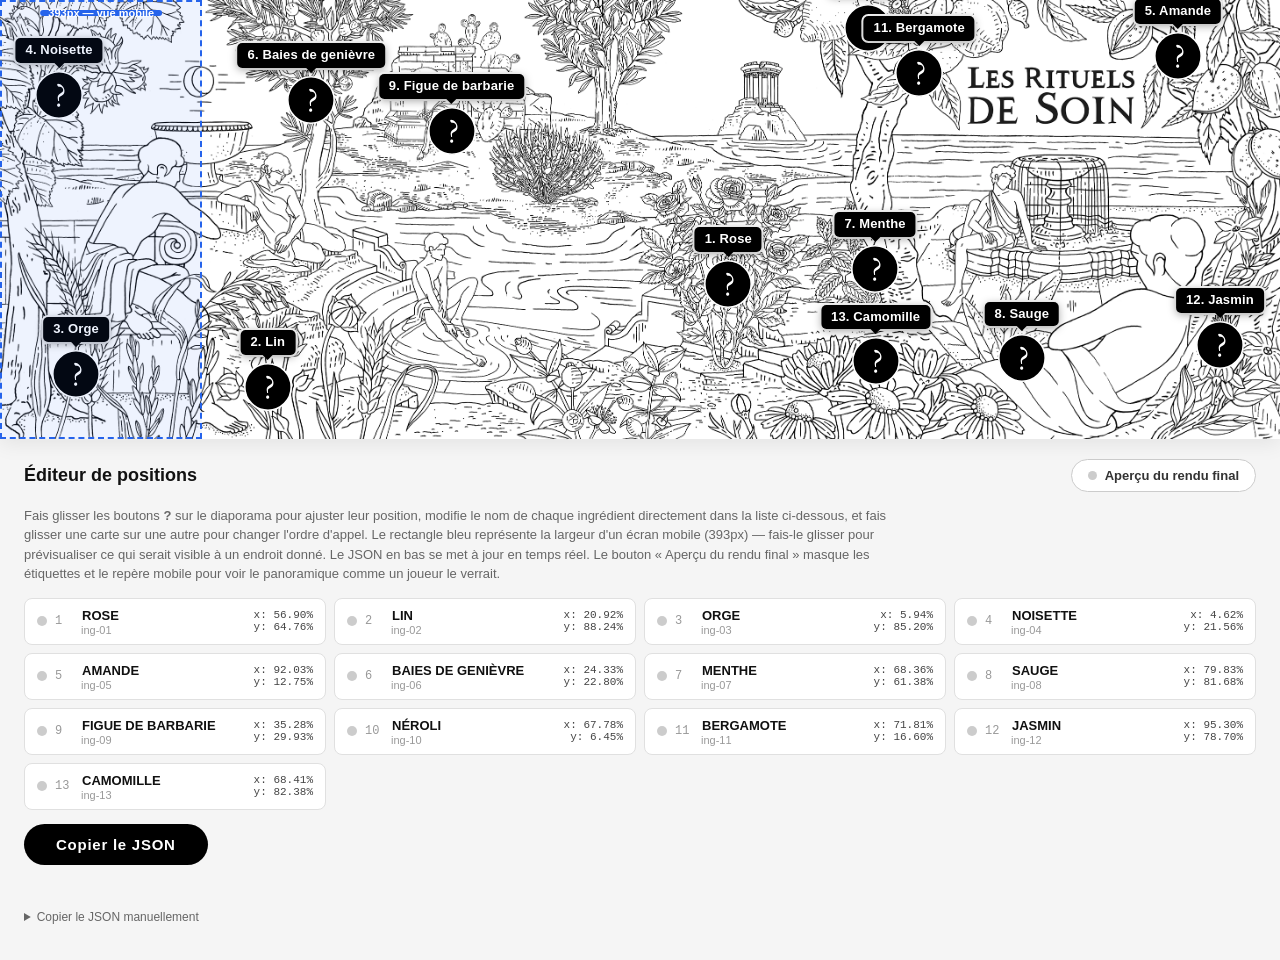
<file: tools/position-editor/index.html>
<!DOCTYPE html>
<html lang="fr">
<head>
  <meta charset="UTF-8">
  <meta name="viewport" content="width=device-width, initial-scale=1.0, maximum-scale=1.0, user-scalable=no">
  <title>Position Editor — LRDS</title>
  <style>
    *, *::before, *::after { box-sizing: border-box; margin: 0; padding: 0; }

    html, body {
      min-height: 100%;
      background: #f5f5f5;
      font-family: -apple-system, BlinkMacSystemFont, 'Segoe UI', sans-serif;
    }

    /* Layout: diaporama pleine largeur en haut, liste en dessous */
    #layout {
      display: flex;
      flex-direction: column;
      min-height: 100dvh;
    }

    /* ─── Diaporama (pleine largeur, image entière visible) ─── */
    #diapo-section {
      flex: 0 0 auto;
      position: relative;
      width: 100%;
      background: #fff;
      box-shadow: 0 4px 20px rgba(0,0,0,0.08);
    }

    #panoramic-track {
      position: relative;
      width: 100%;
      line-height: 0;
    }

    #panoramic-img {
      display: block;
      width: 100%;
      height: auto;
      pointer-events: none;
      user-select: none;
      -webkit-user-drag: none;
    }

    /* Rectangle représentant la largeur d'un écran mobile (393px),
       déplaçable pour prévisualiser ce qu'un téléphone verrait à cet
       endroit du diaporama. */
    #mobile-frame {
      position: absolute;
      top: 0;
      height: 100%;
      background: rgba(37, 99, 235, 0.08);
      border: 2px dashed #2563eb;
      cursor: grab;
      z-index: 15;
    }
    #mobile-frame.dragging { cursor: grabbing; }
    #mobile-frame .mobile-frame-label {
      position: absolute;
      top: 8px;
      left: 50%;
      transform: translateX(-50%);
      background: #2563eb;
      color: #fff;
      font-size: 11px;
      font-weight: 600;
      padding: 3px 8px;
      border-radius: 4px;
      white-space: nowrap;
      pointer-events: none;
    }

    /* Plus buttons */
    .plus-btn {
      position: absolute;
      width: 48px;
      height: 48px;
      transform: translate(-50%, -50%);
      cursor: grab;
      touch-action: none;
      user-select: none;
      z-index: 10;
      border-radius: 50%;
    }
    .plus-btn.dragging { cursor: grabbing; opacity: 0.8; z-index: 20; }
    .plus-btn img { width: 100%; height: 100%; position: absolute; top: 0; left: 0; }
    .plus-btn .btn-circle {
      position: absolute;
      top: 0; left: 0;
      width: 100%; height: 100%;
      object-fit: contain;
    }

    /* Label on each button — au-dessus de tout le reste, contraste fort */
    .plus-btn .btn-label {
      position: absolute;
      bottom: calc(100% + 8px);
      left: 50%;
      transform: translateX(-50%);
      background: #000;
      color: #fff;
      font-size: 13px;
      font-weight: 700;
      letter-spacing: 0.01em;
      line-height: 1.3;
      white-space: nowrap;
      padding: 4px 10px;
      border-radius: 5px;
      box-shadow: 0 2px 8px rgba(0,0,0,0.35), 0 0 0 2px #fff;
      pointer-events: none;
      z-index: 30;
    }
    /* Petite pointe reliant le label au bouton, pour ne pas le confondre
       avec un label voisin dans les zones denses */
    .plus-btn .btn-label::after {
      content: '';
      position: absolute;
      top: 100%;
      left: 50%;
      transform: translateX(-50%);
      border: 5px solid transparent;
      border-top-color: #000;
    }
    .plus-btn:hover, .plus-btn.dragging {
      z-index: 40;
    }
    .plus-btn:hover .btn-label, .plus-btn.dragging .btn-label {
      background: #2563eb;
    }
    .plus-btn:hover .btn-label::after, .plus-btn.dragging .btn-label::after {
      border-top-color: #2563eb;
    }

    /* ─── Panel (liste + export), sous le diaporama ─── */
    #panel {
      flex: 1 1 auto;
      display: flex;
      flex-direction: column;
      padding: 20px 24px 32px;
      gap: 14px;
      max-width: 1400px;
      width: 100%;
      margin: 0 auto;
    }

    #panel-header {
      display: flex;
      align-items: center;
      justify-content: space-between;
      gap: 16px;
      flex-wrap: wrap;
    }
    #panel h1 {
      font-size: 18px;
      font-weight: 700;
      color: #111;
    }
    #panel p.hint {
      font-size: 13px;
      color: #666;
      line-height: 1.5;
      max-width: 900px;
    }

    /* Toggle "Aperçu du rendu final" — masque labels + repère mobile */
    #preview-toggle {
      flex: 0 0 auto;
      display: inline-flex;
      align-items: center;
      gap: 8px;
      background: #fff;
      border: 1.5px solid #ccc;
      border-radius: 24px;
      padding: 8px 16px;
      font-size: 13px;
      font-weight: 600;
      color: #333;
      cursor: pointer;
      white-space: nowrap;
    }
    #preview-toggle:hover { border-color: #999; }
    #preview-toggle .dot {
      width: 9px; height: 9px;
      border-radius: 50%;
      background: #ccc;
      flex-shrink: 0;
    }
    #preview-toggle.active {
      background: #000;
      border-color: #000;
      color: #fff;
    }
    #preview-toggle.active .dot { background: #4ade80; }

    /* Mode aperçu : cache les repères d'édition pour voir le rendu final */
    #layout.preview-mode .btn-label,
    #layout.preview-mode #mobile-frame {
      display: none;
    }
    #layout.preview-mode .plus-btn {
      cursor: default;
    }

    /* Position list — grille pour tout voir sans scroller */
    #positions-list {
      display: grid;
      grid-template-columns: repeat(auto-fill, minmax(280px, 1fr));
      gap: 8px;
    }

    .pos-row {
      display: flex;
      align-items: center;
      gap: 8px;
      background: #fff;
      border: 1.5px solid #e0e0e0;
      border-radius: 8px;
      padding: 8px 12px;
      font-size: 13px;
      cursor: grab;
      user-select: none;
      transition: border-color 0.15s, opacity 0.15s;
    }
    .pos-row { position: relative; }
    .pos-row:hover { border-color: #999; }
    .pos-row.active { border-color: #2563eb; background: #f5f8ff; }
    /* Carte saisie : suit le curseur, au-dessus des autres, sans transition
       (les autres cartes glissent vers leur nouvelle place via FLIP en JS) */
    .pos-row.dragging {
      cursor: grabbing;
      z-index: 50;
      border-color: #2563eb;
      box-shadow: 0 10px 24px rgba(0,0,0,0.22);
      transition: none;
    }
    /* Pendant un glisser : aucune sélection de texte nulle part */
    body.reordering, body.reordering * {
      user-select: none !important;
      -webkit-user-select: none !important;
      cursor: grabbing !important;
    }

    .pos-order {
      font-family: 'SF Mono', 'Fira Mono', monospace;
      font-size: 12px;
      color: #999;
      min-width: 18px;
    }
    .pos-names {
      display: flex;
      flex-direction: column;
      min-width: 0;
      flex: 1;
    }
    .pos-name {
      font-weight: 600;
      color: #111;
      text-transform: uppercase;
      border: 1px solid transparent;
      border-radius: 4px;
      padding: 2px 4px;
      margin: -2px -4px;
      background: transparent;
      font-family: inherit;
      font-size: inherit;
      width: 100%;
      cursor: text;
      user-select: text;
    }
    .pos-name:hover { border-color: #ddd; }
    .pos-name:focus {
      outline: none;
      border-color: #000;
      background: #fff;
    }
    .pos-name.dirty { color: #b8860b; }
    .pos-id {
      font-size: 11px;
      color: #999;
    }
    .pos-coords {
      font-family: 'SF Mono', 'Fira Mono', monospace;
      font-size: 11px;
      color: #444;
      text-align: right;
      white-space: nowrap;
    }
    .pos-dot {
      width: 10px; height: 10px;
      border-radius: 50%;
      background: #ccc;
      flex-shrink: 0;
    }
    .pos-row.active .pos-dot { background: #2563eb; }

    /* Export area */
    #export-area {
      display: flex;
      flex-direction: column;
      gap: 10px;
    }
    #save-btn {
      background: #000;
      color: #fff;
      border: none;
      border-radius: 24px;
      padding: 12px 32px;
      font-size: 15px;
      font-weight: 600;
      cursor: pointer;
      letter-spacing: 0.05em;
      align-self: flex-start;
    }
    #save-btn:active { opacity: 0.7; }
    #save-btn:disabled { background: #999; cursor: default; }
    #save-confirm {
      font-size: 13px;
      min-height: 1.3em;
    }
    #save-confirm.ok  { color: #27ae60; }
    #save-confirm.err { color: #c00; }
    #copy-fallback {
      margin-top: 4px;
      font-size: 12px;
      color: #666;
      cursor: pointer;
    }
    #copy-fallback summary { padding: 4px 0; user-select: none; }
    #json-output {
      width: 100%;
      height: 160px;
      font-family: 'SF Mono', 'Fira Mono', monospace;
      font-size: 11px;
      border: 1.5px solid #ddd;
      border-radius: 8px;
      padding: 10px;
      resize: vertical;
      color: #222;
      background: #fafafa;
      margin-top: 8px;
    }
    #copy-btn {
      margin-top: 6px;
      background: #444;
      color: #fff;
      border: none;
      border-radius: 24px;
      padding: 8px 20px;
      font-size: 13px;
      font-weight: 600;
      cursor: pointer;
    }
    #copy-btn:active { opacity: 0.7; }
    #copy-confirm {
      font-size: 12px;
      color: #27ae60;
      min-height: 1.2em;
      display: block;
      margin-top: 4px;
    }
  </style>
</head>
<body>

<div id="layout">

  <!-- Diaporama pleine largeur -->
  <div id="diapo-section">
    <div id="panoramic-track">
      <img id="panoramic-img" src="" alt="Panoramique" draggable="false">
      <div id="mobile-frame">
        <span class="mobile-frame-label">393px — vue mobile</span>
      </div>
      <!-- Plus buttons injected here -->
    </div>
  </div>

  <!-- Panel sous le diaporama -->
  <div id="panel">
    <div id="panel-header">
      <h1>Éditeur de positions</h1>
      <button id="preview-toggle" type="button"><span class="dot"></span>Aperçu du rendu final</button>
    </div>
    <p class="hint">Fais glisser les boutons <strong>?</strong> sur le diaporama pour ajuster leur position, modifie le nom de chaque ingrédient directement dans la liste ci-dessous, et fais glisser une carte sur une autre pour changer l'ordre d'appel. Le rectangle bleu représente la largeur d'un écran mobile (393px) — fais-le glisser pour prévisualiser ce qui serait visible à un endroit donné. Le JSON en bas se met à jour en temps réel. Le bouton « Aperçu du rendu final » masque les étiquettes et le repère mobile pour voir le panoramique comme un joueur le verrait.</p>

    <div id="positions-list"></div>

    <div id="export-area">
      <button id="save-btn">Valider les positions</button>
      <span id="save-confirm"></span>
      <details id="copy-fallback">
        <summary>Copier le JSON manuellement</summary>
        <textarea id="json-output" readonly></textarea>
        <button id="copy-btn">Copier</button>
        <span id="copy-confirm"></span>
      </details>
    </div>
  </div>

</div>

<script>
const ASSETS = {
  ingredientUnfound: '/assets/ingredient-unfound.svg',
};

// Ratio de l'écran mobile simulé (largeur/hauteur) — même valeur que le
// viewport iPhone utilisé pour l'app réelle.
const MOBILE_RATIO = 393 / 852;

let config = null;
let names = {}; // { id: "Rose" }
let positions = []; // [{id, order, name, x, y}]
let isFrameDragging = false;
let frameDragStartX = 0;
let frameStartLeft = 0;

const track = document.getElementById('panoramic-track');
const img   = document.getElementById('panoramic-img');
const mobileFrame = document.getElementById('mobile-frame');
const positionsList = document.getElementById('positions-list');
const jsonOutput = document.getElementById('json-output');
const layout = document.getElementById('layout');
const previewToggle = document.getElementById('preview-toggle');

// Toggle "Aperçu du rendu final" : masque les étiquettes des boutons et le
// repère mobile pour voir le panoramique tel qu'un joueur le verrait.
previewToggle.addEventListener('click', () => {
  const active = layout.classList.toggle('preview-mode');
  previewToggle.classList.toggle('active', active);
  previewToggle.lastChild.textContent = active ? 'Afficher les repères' : 'Aperçu du rendu final';
});

// Charge les noms d'ingrédients depuis texts/fr.html pour les afficher dans
// la liste — config.json ne contient pas de texte, seulement des id.
async function loadNames() {
  try {
    const html = await fetch('/content/texts/fr.html').then(r => r.text());
    const doc = new DOMParser().parseFromString(html, 'text/html');
    const map = {};
    doc.querySelectorAll('[data-ingredient]').forEach(section => {
      map[section.dataset.ingredient] = section.querySelector('[data-key="title"]')?.textContent.trim() || '';
    });
    return map;
  } catch (e) {
    return {};
  }
}

async function init() {
  config = await fetch('/content/config.json').then(r => r.json());
  names = await loadNames();

  // Load panoramic
  img.src = '/' + (config.panoramic || 'content/slides/panoramic.webp');
  await new Promise(resolve => {
    if (img.complete && img.naturalWidth > 0) resolve();
    else { img.onload = resolve; img.onerror = resolve; }
  });

  // Init positions from config, triées dans l'ordre du jeu
  positions = [...config.ingredients]
    .sort((a, b) => (a.order || 0) - (b.order || 0))
    .map(m => ({
      id: m.id,
      order: m.order || 0,
      name: names[m.id] || '',
      x: m.position.x,
      y: m.position.y,
    }));

  renderButtons();
  renderList();
  updateJSON();
  setupMobileFrame();
  window.addEventListener('resize', syncMobileFrameWidth);
}

/* ─── Buttons ─── */
function renderButtons() {
  document.querySelectorAll('.plus-btn').forEach(b => b.remove());

  positions.forEach(pos => {
    const btn = document.createElement('div');
    btn.className = 'plus-btn';
    btn.dataset.id = pos.id;
    btn.style.left = pos.x + '%';
    btn.style.top  = pos.y + '%';

    const circle = document.createElement('img');
    circle.className = 'btn-circle';
    circle.src = ASSETS.ingredientUnfound;

    const label = document.createElement('span');
    label.className = 'btn-label';
    label.textContent = `${pos.order}. ${pos.name || pos.id}`;

    btn.appendChild(circle);
    btn.appendChild(label);

    setupBtnDrag(btn, pos);
    track.appendChild(btn);
  });
}

function setupBtnDrag(btn, pos) {
  let startClientX, startClientY, startX, startY;

  function onStart(e) {
    e.stopPropagation();
    e.preventDefault();
    btn.classList.add('dragging');
    const client = e.touches ? e.touches[0] : e;
    startClientX = client.clientX;
    startClientY = client.clientY;
    startX = pos.x;
    startY = pos.y;

    window.addEventListener('mousemove', onMove);
    window.addEventListener('touchmove', onMove, { passive: false });
    window.addEventListener('mouseup', onEnd);
    window.addEventListener('touchend', onEnd);
  }

  function onMove(e) {
    if (e.cancelable) e.preventDefault();
    const client = e.touches ? e.touches[0] : e;

    const dx = client.clientX - startClientX;
    const dy = client.clientY - startClientY;

    const newX = Math.max(0, Math.min(100, startX + (dx / track.offsetWidth) * 100));
    const newY = Math.max(0, Math.min(100, startY + (dy / track.offsetHeight) * 100));

    pos.x = +newX.toFixed(2);
    pos.y = +newY.toFixed(2);

    btn.style.left = pos.x + '%';
    btn.style.top  = pos.y + '%';

    updateList();
    updateJSON();
  }

  function onEnd() {
    btn.classList.remove('dragging');
    window.removeEventListener('mousemove', onMove);
    window.removeEventListener('touchmove', onMove);
    window.removeEventListener('mouseup', onEnd);
    window.removeEventListener('touchend', onEnd);
  }

  btn.addEventListener('mousedown', onStart);
  btn.addEventListener('touchstart', onStart, { passive: false });
}

/* ─── Rectangle "vue mobile" ─── */
function syncMobileFrameWidth() {
  const w = track.offsetHeight * MOBILE_RATIO;
  mobileFrame.style.width = w + 'px';
  const maxLeft = track.offsetWidth - w;
  const currentLeft = parseFloat(mobileFrame.style.left) || 0;
  mobileFrame.style.left = Math.max(0, Math.min(maxLeft, currentLeft)) + 'px';
}

function setMobileFrameLeft(left) {
  const maxLeft = track.offsetWidth - mobileFrame.offsetWidth;
  mobileFrame.style.left = Math.max(0, Math.min(maxLeft, left)) + 'px';
}

function centerMobileFrameOn(xPercent) {
  const targetLeft = (xPercent / 100) * track.offsetWidth - mobileFrame.offsetWidth / 2;
  setMobileFrameLeft(targetLeft);
}

function setupMobileFrame() {
  syncMobileFrameWidth();
  setMobileFrameLeft(0);

  function onStart(e) {
    e.preventDefault();
    isFrameDragging = true;
    mobileFrame.classList.add('dragging');
    const client = e.touches ? e.touches[0] : e;
    frameDragStartX = client.clientX;
    frameStartLeft = parseFloat(mobileFrame.style.left) || 0;
  }
  function onMove(e) {
    if (!isFrameDragging) return;
    if (e.cancelable) e.preventDefault();
    const client = e.touches ? e.touches[0] : e;
    setMobileFrameLeft(frameStartLeft + (client.clientX - frameDragStartX));
  }
  function onEnd() {
    isFrameDragging = false;
    mobileFrame.classList.remove('dragging');
  }

  mobileFrame.addEventListener('mousedown', onStart);
  mobileFrame.addEventListener('touchstart', onStart, { passive: false });
  window.addEventListener('mousemove', onMove);
  window.addEventListener('touchmove', onMove, { passive: false });
  window.addEventListener('mouseup', onEnd);
  window.addEventListener('touchend', onEnd);
}

/* ─── List & JSON ─── */
let namesDirty = false;

function renderList() {
  positionsList.innerHTML = '';
  positions.forEach(pos => {
    const row = document.createElement('div');
    row.className = 'pos-row';
    row.dataset.id = pos.id;
    row.title = "Glisser cette carte sur une autre pour changer l'ordre d'appel";
    row.innerHTML = `
      <span class="pos-dot"></span>
      <span class="pos-order">${pos.order}</span>
      <span class="pos-names">
        <input class="pos-name" type="text" value="${(pos.name || '').replace(/"/g, '&quot;')}" placeholder="(sans nom)">
        <span class="pos-id">${pos.id}</span>
      </span>
      <span class="pos-coords">x: ${pos.x.toFixed(2)}%<br>y: ${pos.y.toFixed(2)}%</span>
    `;
    row.addEventListener('click', e => { if (row._justDragged) return; if (e.target.tagName !== 'INPUT') centerMobileFrameOn(pos.x); });

    const nameInput = row.querySelector('.pos-name');
    nameInput.addEventListener('click', e => e.stopPropagation());
    nameInput.addEventListener('input', () => {
      pos.name = nameInput.value;
      namesDirty = true;
      nameInput.classList.add('dirty');
      const label = track.querySelector(`.plus-btn[data-id="${pos.id}"] .btn-label`);
      if (label) label.textContent = `${pos.order}. ${pos.name || pos.id}`;
      updateJSON();
    });

    setupRowReorderDrag(row, pos);

    positionsList.appendChild(row);
  });
}

// Glisser une carte : elle suit le curseur et les autres cartes glissent
// (animation FLIP) pour lui laisser la place. L'ordre est mis à jour en
// direct (numéros), puis enregistré dans `positions` au relâchement.
function setupRowReorderDrag(row, pos) {
  let startX, startY, moved = false, active = false;
  const THRESHOLD = 4;

  const rows = () => [...positionsList.querySelectorAll('.pos-row')];

  // Place réelle dans la grille (offset*), indépendante des transforms et
  // des animations en cours — évite les aller-retours quand une carte
  // en train de glisser passe sous le curseur.
  const slot = r => ({ left: r.offsetLeft, top: r.offsetTop, right: r.offsetLeft + r.offsetWidth, bottom: r.offsetTop + r.offsetHeight });
  function pointerInList(c) {
    const op = row.offsetParent, o = op.getBoundingClientRect();
    return { x: c.clientX - o.left - op.clientLeft + op.scrollLeft, y: c.clientY - o.top - op.clientTop + op.scrollTop };
  }

  function onStart(e) {
    // Laisse l'édition du nom fonctionner normalement (focus, sélection)
    if (e.target.closest('.pos-name')) return;
    if (e.type === 'mousedown') {
      if (e.button !== 0) return;
      e.preventDefault(); // pas de sélection de texte au drag
    }
    const c = e.touches ? e.touches[0] : e;
    startX = c.clientX; startY = c.clientY;
    moved = false; active = true;
    window.addEventListener('mousemove', onMove);
    window.addEventListener('touchmove', onMove, { passive: false });
    window.addEventListener('mouseup', onEnd);
    window.addEventListener('touchend', onEnd);
  }

  function follow(c) {
    row.style.transform = `translate(${c.clientX - startX - (row.offsetLeft - row._baseLeft)}px, ${c.clientY - startY - (row.offsetTop - row._baseTop)}px)`;
  }

  function onMove(e) {
    if (!active) return;
    const c = e.touches ? e.touches[0] : e;
    if (!moved) {
      if (Math.hypot(c.clientX - startX, c.clientY - startY) < THRESHOLD) return;
      moved = true;
      row._baseLeft = row.offsetLeft; row._baseTop = row.offsetTop;
      row.classList.add('dragging');
      document.body.classList.add('reordering');
      window.getSelection()?.removeAllRanges();
    }
    if (e.cancelable) e.preventDefault();
    follow(c);

    // Carte survolée (hors carte saisie) ?
    const others = rows().filter(r => r !== row);
    const p = pointerInList(c);
    const target = others.find(r => {
      const b = slot(r);
      return p.x >= b.left && p.x <= b.right && p.y >= b.top && p.y <= b.bottom;
    });
    if (!target) return;

    const all = rows();
    const goingForward = all.indexOf(row) < all.indexOf(target);

    // FLIP : positions avant
    const first = new Map(others.map(r => [r, r.getBoundingClientRect()]));
    positionsList.insertBefore(row, goingForward ? target.nextSibling : target);
    renumber();
    follow(c); // la carte saisie reste sous le curseur malgré son nouvel emplacement

    others.forEach(r => {
      const last = r.getBoundingClientRect();
      const f = first.get(r);
      const dx = f.left - last.left, dy = f.top - last.top;
      if (!dx && !dy) return;
      r.style.transition = 'none';
      r.style.transform = `translate(${dx}px, ${dy}px)`;
      r.getBoundingClientRect(); // force reflow
      r.style.transition = 'transform 0.22s ease';
      r.style.transform = '';
    });
  }

  function renumber() {
    rows().forEach((r, i) => { r.querySelector('.pos-order').textContent = i + 1; });
  }

  function onEnd() {
    window.removeEventListener('mousemove', onMove);
    window.removeEventListener('touchmove', onMove);
    window.removeEventListener('mouseup', onEnd);
    window.removeEventListener('touchend', onEnd);
    active = false;
    if (!moved) return;

    document.body.classList.remove('reordering');
    // La carte glisse jusqu'à sa place, puis on enregistre le nouvel ordre
    row.classList.remove('dragging');
    row.style.transition = 'transform 0.18s ease';
    row.style.transform = '';
    setTimeout(() => { row.style.transition = ''; }, 200);

    const ids = rows().map(r => r.dataset.id);
    const changed = ids.some((id, i) => positions[i].id !== id);
    if (changed) {
      positions.sort((p, q) => ids.indexOf(p.id) - ids.indexOf(q.id));
      positions.forEach((p, i) => { p.order = i + 1; });
      renderButtons();
      updateJSON();
    }
    // Évite que le clic de relâchement recentre le cadre mobile
    row._justDragged = true;
    setTimeout(() => { row._justDragged = false; }, 0);
  }

  row.addEventListener('mousedown', onStart);
  row.addEventListener('touchstart', onStart, { passive: true });
}

function updateList() {
  positions.forEach(pos => {
    const row = positionsList.querySelector(`[data-id="${pos.id}"]`);
    if (row) {
      row.querySelector('.pos-coords').innerHTML =
        `x: ${pos.x.toFixed(2)}%<br>y: ${pos.y.toFixed(2)}%`;
    }
  });
}

function updateJSON() {
  const out = positions.map(p =>
    `  { "id": "${p.id}", "order": ${p.order}, "name": "${(p.name || '').replace(/"/g, '\\"')}", "position": { "x": ${p.x.toFixed(2)}, "y": ${p.y.toFixed(2)} } }`
  ).join(',\n');
  jsonOutput.value = `[\n${out}\n]`;
}

// ─── Valider (local) / Copier (Vercel) ───
const saveBtn     = document.getElementById('save-btn');
const saveConfirm = document.getElementById('save-confirm');
const copyBtn     = document.getElementById('copy-btn');
const copyConfirm = document.getElementById('copy-confirm');

const isLocal = location.hostname === 'localhost' || location.hostname === '127.0.0.1';

if (!isLocal) {
  saveBtn.textContent = 'Copier le JSON';
  saveBtn.title = 'Serveur local non disponible — copie manuelle';
} else {
  saveBtn.textContent = 'Enregistrer positions + noms';
}

saveBtn.addEventListener('click', async () => {
  if (isLocal) {
    // Sauvegarde directe via l'API du serveur local
    saveBtn.disabled = true;
    saveConfirm.className = '';
    saveConfirm.textContent = 'Sauvegarde…';
    try {
      const [posRes, namesRes] = await Promise.all([
        fetch('/api/save-positions', {
          method: 'POST',
          headers: { 'Content-Type': 'application/json' },
          body: JSON.stringify(positions),
        }),
        fetch('/api/save-names', {
          method: 'POST',
          headers: { 'Content-Type': 'application/json' },
          body: JSON.stringify(positions.map(p => ({ id: p.id, title: p.name }))),
        }),
      ]);
      const posData = await posRes.json();
      const namesData = await namesRes.json();
      if (posData.ok && namesData.ok) {
        saveConfirm.className = 'ok';
        saveConfirm.textContent = `✓ ${posData.saved} positions + ${namesData.saved} noms sauvegardés`;
        namesDirty = false;
        document.querySelectorAll('.pos-name.dirty').forEach(el => el.classList.remove('dirty'));
      } else {
        throw new Error(posData.error || namesData.error);
      }
    } catch (e) {
      saveConfirm.className = 'err';
      saveConfirm.textContent = '✗ Erreur : ' + e.message;
    }
    saveBtn.disabled = false;
    setTimeout(() => { saveConfirm.textContent = ''; }, 4000);
  } else {
    // Fallback : copie dans le presse-papier
    navigator.clipboard.writeText(jsonOutput.value).then(() => {
      saveConfirm.className = 'ok';
      saveConfirm.textContent = 'JSON copié dans le presse-papier !';
      setTimeout(() => { saveConfirm.textContent = ''; }, 2000);
    });
  }
});

copyBtn.addEventListener('click', () => {
  navigator.clipboard.writeText(jsonOutput.value).then(() => {
    copyConfirm.textContent = 'Copié !';
    setTimeout(() => { copyConfirm.textContent = ''; }, 2000);
  });
});

init();
</script>
</body>
</html>
</file>
